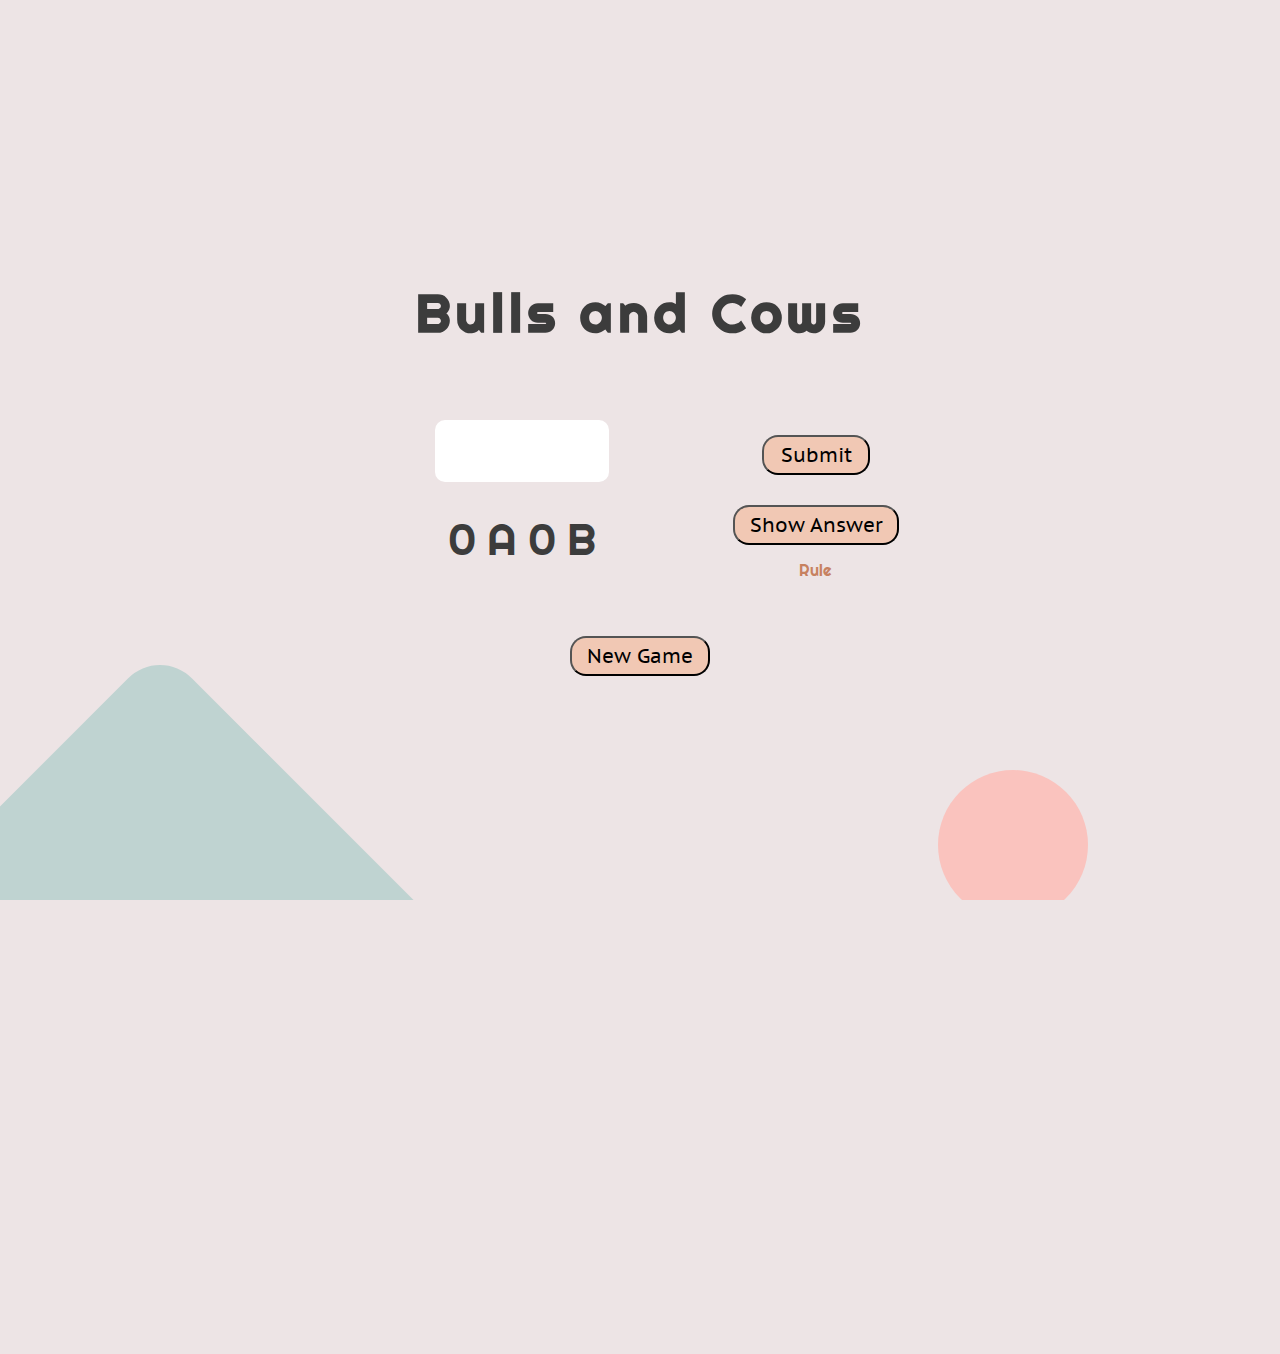
<file: index.html>
<!DOCTYPE html>
<html lang="en">

<head>
  <meta charset="UTF-8">
  <meta http-equiv="X-UA-Compatible" content="IE=edge">
  <meta name="viewport" content="width=device-width, initial-scale=1.0">
  <link href="style.css" rel="stylesheet" type="text/css" />

  <link rel="preconnect" href="https://fonts.googleapis.com">
  <link rel="preconnect" href="https://fonts.gstatic.com" crossorigin>
  <link href="https://fonts.googleapis.com/css2?family=Righteous&display=swap" rel="stylesheet">
  <link rel="preconnect" href="https://fonts.googleapis.com">
  <link rel="preconnect" href="https://fonts.gstatic.com" crossorigin>
  <link href="https://fonts.googleapis.com/css2?family=PT+Sans+Caption&family=Righteous&display=swap" rel="stylesheet">
  <link rel="stylesheet" href="https://pro.fontawesome.com/releases/v5.10.0/css/all.css"
    integrity="sha384-AYmEC3Yw5cVb3ZcuHtOA93w35dYTsvhLPVnYs9eStHfGJvOvKxVfELGroGkvsg+p" crossorigin="anonymous" />

  <title>Bulls and Cows</title>
</head>

<body>
  <div class="container">
    <h3 class="title">Bulls and Cows</h3>
    <div class="play-box">
      <div class="guess-and-answer">
        <form action="" class="guess">
          <input type="text" class="guessInput" id="guessInput" maxlength="4">
        </form>
        <div class="display-screen">
          <div class="ans-screen">0A0B</div>
        </div>
      </div>
      <div class="buttons">
        <button id="submit">Submit</button>
        <button id="show-ans">Show Answer</button>
        <div class="help-box">
          <a href="javascript:void(0);" class="rule">
            <i class="rule-icon fas fa-question-circle"></i>
            <div>
              <!-- Trigger/Open The Modal -->
              <div class="display-rule-text" id="ruleBtn">Rule</div>

              <!-- The Modal -->
              <div id="myModal" class="modal">
                <!-- Modal content -->
                <div class="modal-content">
                  <span class="close">&times;</span>
                  <p class="rule-text">
                    Guess 4 different numbers<br>
                    A = matching digit in the right position<br>
                    B = matching digit but in different position<br>
                    任意猜四個數字（數字皆不相同）<br>
                    A = 數字及位置都正確<br>
                    B = 數字正確，位置不正確</p>
                </div>
              </div>
            </div>
          </a>
        </div>
      </div>
    </div>
    <div class="game-over">
      <button id="new-game">New Game</button>
    </div>

  </div>
  <div class="graphic-decoration">
    <div class="circle circle_b2"></div>
    <div class="circle circle_b3"></div>
  </div>
  <script src="app.js" type="text/javascript"></script>
</body>

</html>
</file>
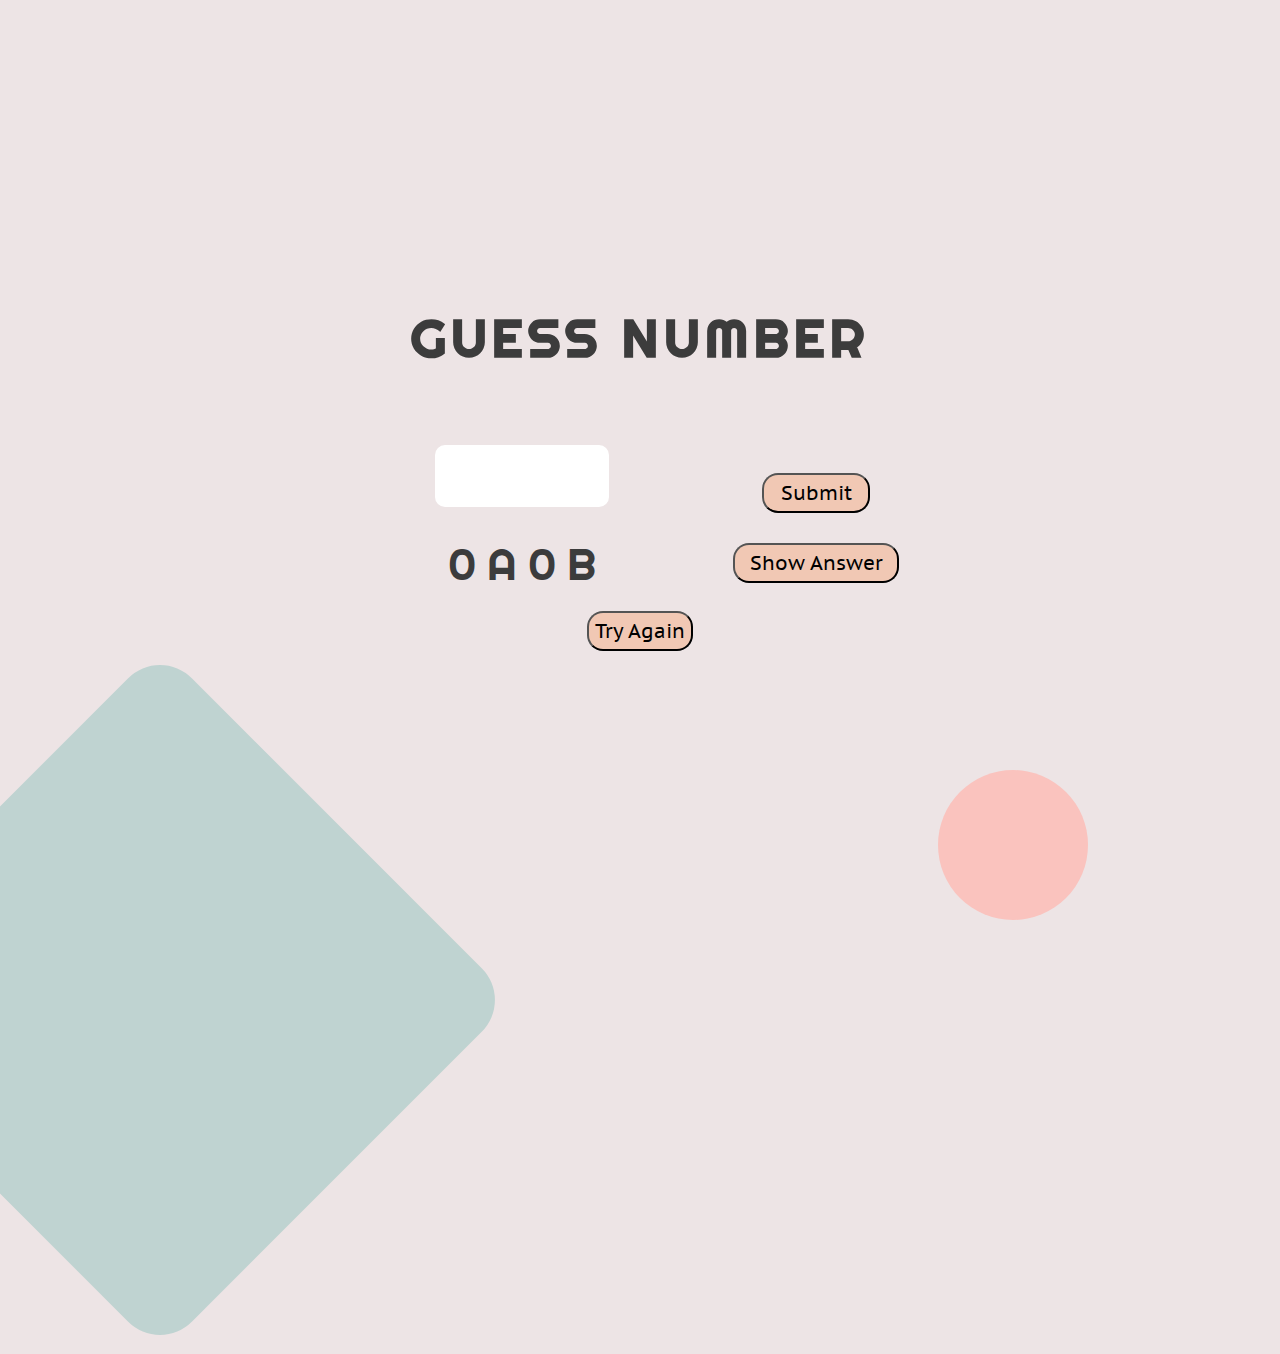
<file: 4A0B.html>
<!DOCTYPE html>
<html lang="en">

<head>
  <meta charset="UTF-8">
  <meta http-equiv="X-UA-Compatible" content="IE=edge">
  <meta name="viewport" content="width=device-width, initial-scale=1.0">
  <link href="style.css" rel="stylesheet" type="text/css" />

  <link rel="preconnect" href="https://fonts.googleapis.com">
  <link rel="preconnect" href="https://fonts.gstatic.com" crossorigin>
  <link href="https://fonts.googleapis.com/css2?family=Righteous&display=swap" rel="stylesheet">
  <link rel="preconnect" href="https://fonts.googleapis.com">
  <link rel="preconnect" href="https://fonts.gstatic.com" crossorigin>
  <link href="https://fonts.googleapis.com/css2?family=PT+Sans+Caption&family=Righteous&display=swap" rel="stylesheet">

  <title>4A0B number game</title>
</head>

<body>
  <div class="container">
    <h3 class="title">GUESS NUMBER</h3>
    <div class="play-box">
      <div class="guess-and-answer">
        <form action="" class="guess">
          <input type="text" class="guessNum" maxlength="4">
        </form>
        <div class="display-screen">
          <div class="ans-screen">0A0B</div>
        </div>
      </div>
      <div class="buttons">
        <button id="submit">Submit</button>
        <button id="show-ans">Show Answer</button>
      </div>
    </div>
    <div class="game-over">
      <button id="try-again">Try Again</button>
    </div>

  </div>
  <div class="graphic-decotation">
    <div class="circle circle_b2"></div>
    <div class="circle circle_b3"></div>
    <div class="circle circle_b4"></div>
  </div>
</body>

</html>
</file>
<file: style.css>
html,
body {
  background-color: #ede4e5;
  width: 100%;
  height: 100%;
  padding: 0px;
  margin: 0px;
  overflow: hidden;
  font-family: "Righteous";
}

.container {
  display: flex;
  flex-direction: column;
  justify-content: center;
  align-items: center;
  margin: 0;
  height: 100%;
}

h3,
.title,
.play-box {
  z-index: 20;
  color: #3C3C3C;
}

h3 {
  font-size: 54px;
  letter-spacing: 5px;
}

.play-box {
  display: flex;
  margin: 0 auto;
}

.guess-and-answer {
  display: flex;
  flex-direction: column;
  margin: 20px auto 0;
}

form {
  display: flex;
  justify-content: center;
}

input {
  display: flex;
  border: 0px;
  height: 60px;
  width: 170px;
  border-radius: 10px;
  font-size: 36px;
  line-height: 66px;
  text-align: center;
  letter-spacing: 10px;
  font-weight: 600;
}

input:focus-visible {
  outline: none;
  /* caret-shape: underscore; */
}

.ans-screen {
  display: flex;
  justify-content: center;
  margin-top: 30px;
  width: 272px;
  height: 60px;
  font-size: 44px;
  line-height: 54px;
  text-align: center;
  letter-spacing: 10px;
  margin-left: 10px;
}

.buttons {
  display: flex;
  flex-direction: column;
  justify-content: center;
  align-items: center;
  color:	#3C3C3C;
  height: 156px;
  margin-left: 70px;
  margin-top: 30px;
}

button {
  height: 40px;
  border-radius: 16px;
  font-size: 20px;
  background-color: #f1c8b4;
  font-family: "PT Sans Caption";
}

button:hover {
  cursor: pointer;
}

.help-box {
  position: relative;
  display: flex;
  margin-top: 5px;
}

a {
  display: flex;
  text-decoration: none;
  color: 	#c78160;
}

i {
  margin-right: 5px;
}

.display-rule-text {
  margin-right: 7px;
}

.game-over {
  z-index: 15;
}

.rule-text-wrapper {
  display: block;
  position: absolute;
  cursor: default;
  top: 5px;
  left: 0px;
}

#submit {
  width: 108px;
  margin-bottom: 30px;
}

#show-ans {
  width: 166px;
  margin-bottom: 10px;
}

#new-game {
  margin-top: 50px;
  width: 140px;
}

/* The Modal (background) */
.modal {
  display: none;
  position: fixed;
  z-index: 30;
  left: 0;
  top: 0;
  width: 100%;
  height: 100%;
  overflow: hidden;
  background-color: rgba(0,0,0,0.4);
}

.modal-content {
  background-color: #fefefe;
  margin: 20% auto;
  padding: 5px 40px;
  border: 1px solid #888;
  border-radius: 15px;
  width: 70%;
  line-height: 30px;
  font-size: 18px;
}

/* The Close Button */
.close {
  color: #aaa;
  float: right;
  font-size: 28px;
  font-weight: bold;
}

.close:hover,
.close:focus {
  color: black;
  text-decoration: none;
  cursor: pointer;
}

/* graphic */
.graphic-decoration {
  display: flex;
  position: relative;
}

.circle_b2 {
  /*   green */
  position: absolute;
  width: 500px;
  height: 500px;
  transform: rotate(45deg);
  left: -90px;
  bottom: -350px;
  background-color: #bfd3d1;
  border-radius: 45px;
  z-index: 10;
}

.circle_b3 {
  /*   pink */
  position: absolute;
  width: 150px;
  height: 150px;
  transform: rotate(45deg);
  right:15%;
  bottom: -20px;
  background-color: #fac3be;
  border-radius: 50%;
  z-index: 12;
}

/* Animation */
.wrong {
  animation-name: wrong-pink;
  animation-duration: 0.5s;
  animation-iteration-count: 2;
}

.correct {
  animation-name: correct-pink;
  animation-duration: 2s;
  animation-iteration-count: 1;
  animation-fill-mode: forwards;
}

/* Wrong answer */
@keyframes wrong-pink {
  0%{
    right:15%;
    bottom: -20px;
  }
  25%{
    right:17%;
    bottom: -17px;
  }
  50%{
    right:15%;
    bottom: -15px;
  }
  75%{
    right:13%;
    bottom: -17px;
  }
  100%{
    right:15%;
    bottom: -20px;
  }
}

@keyframes correct-pink {
  0%{bottom: -20px;}  2%{bottom: -7px;}  4%{bottom: 6px;}  6%{bottom: 19px;}  8%{bottom: 32px;}  10%{bottom: 45px;}  12%{bottom: 58px;}  14%{bottom: 71px;}  16%{bottom: 84px; right:18%;}  18%{bottom: 97px;}  20%{bottom: 110px;}  22%{bottom: 123px;}  24%{bottom: 136px;}  26%{bottom: 149px;}  28%{bottom: 152px;}  30%{bottom: 165px;}  32%{bottom: 178px;}  34%{bottom: 191px;}  36%{bottom: 204px;}  38%{bottom: 217px;}  40%{right:13%; bottom: 230px;}  42%{bottom: 243px;}  44%{bottom: 256px;}  46%{bottom: 269px;}  48%{bottom: 282px;}  50%{bottom: 295px;}  52%{bottom: 308px;}  54%{bottom: 321px;}  56%{right:14%; bottom: 334px;}  58%{bottom: 347px;}  60%{bottom: 360px;}  70%{background-color: #f9cfcb; bottom: 360px;}  80%{background-color: #fadabe; bottom: 360px;}  90%{background-color: #fae8be; bottom: 360px;}  100%{background-color: #faf0be; bottom: 360px;}
}

@media screen and (max-width: 550px) {
  h3 {
    width: 375px;
    margin: 20px auto;
    font-size: 44px;
    letter-spacing: 5px;
    text-align: center;
  }

  .play-box {
    flex-direction: column;
  }

  .guess-and-answer {
    margin: 10px auto;
    align-items: center;
  }

  input {
    display: flex;
    border: none;
    height: 50px;
    width: 150px;
  }

  .buttons {
    margin: 10px auto 0;
    font-size: 14px;
    height: 130px;
  }

  #submit {
    margin: 0 auto 10px;
  }

  #show-ans {
    margin: 15px auto 0;
    width: 170px;
    font-size: 18px;
  }

  .help-box {
    margin: 10px auto
  }

  #new-game {
    margin-top: 8px;
    font-size: 18px;
  }

  .game-over {
    display: flex;
  }

  .modal-content {
  margin: 50% auto;
  font-size: 18px;
  }

  .circle_b3 {
  right: 15%;
}
}
</file>
